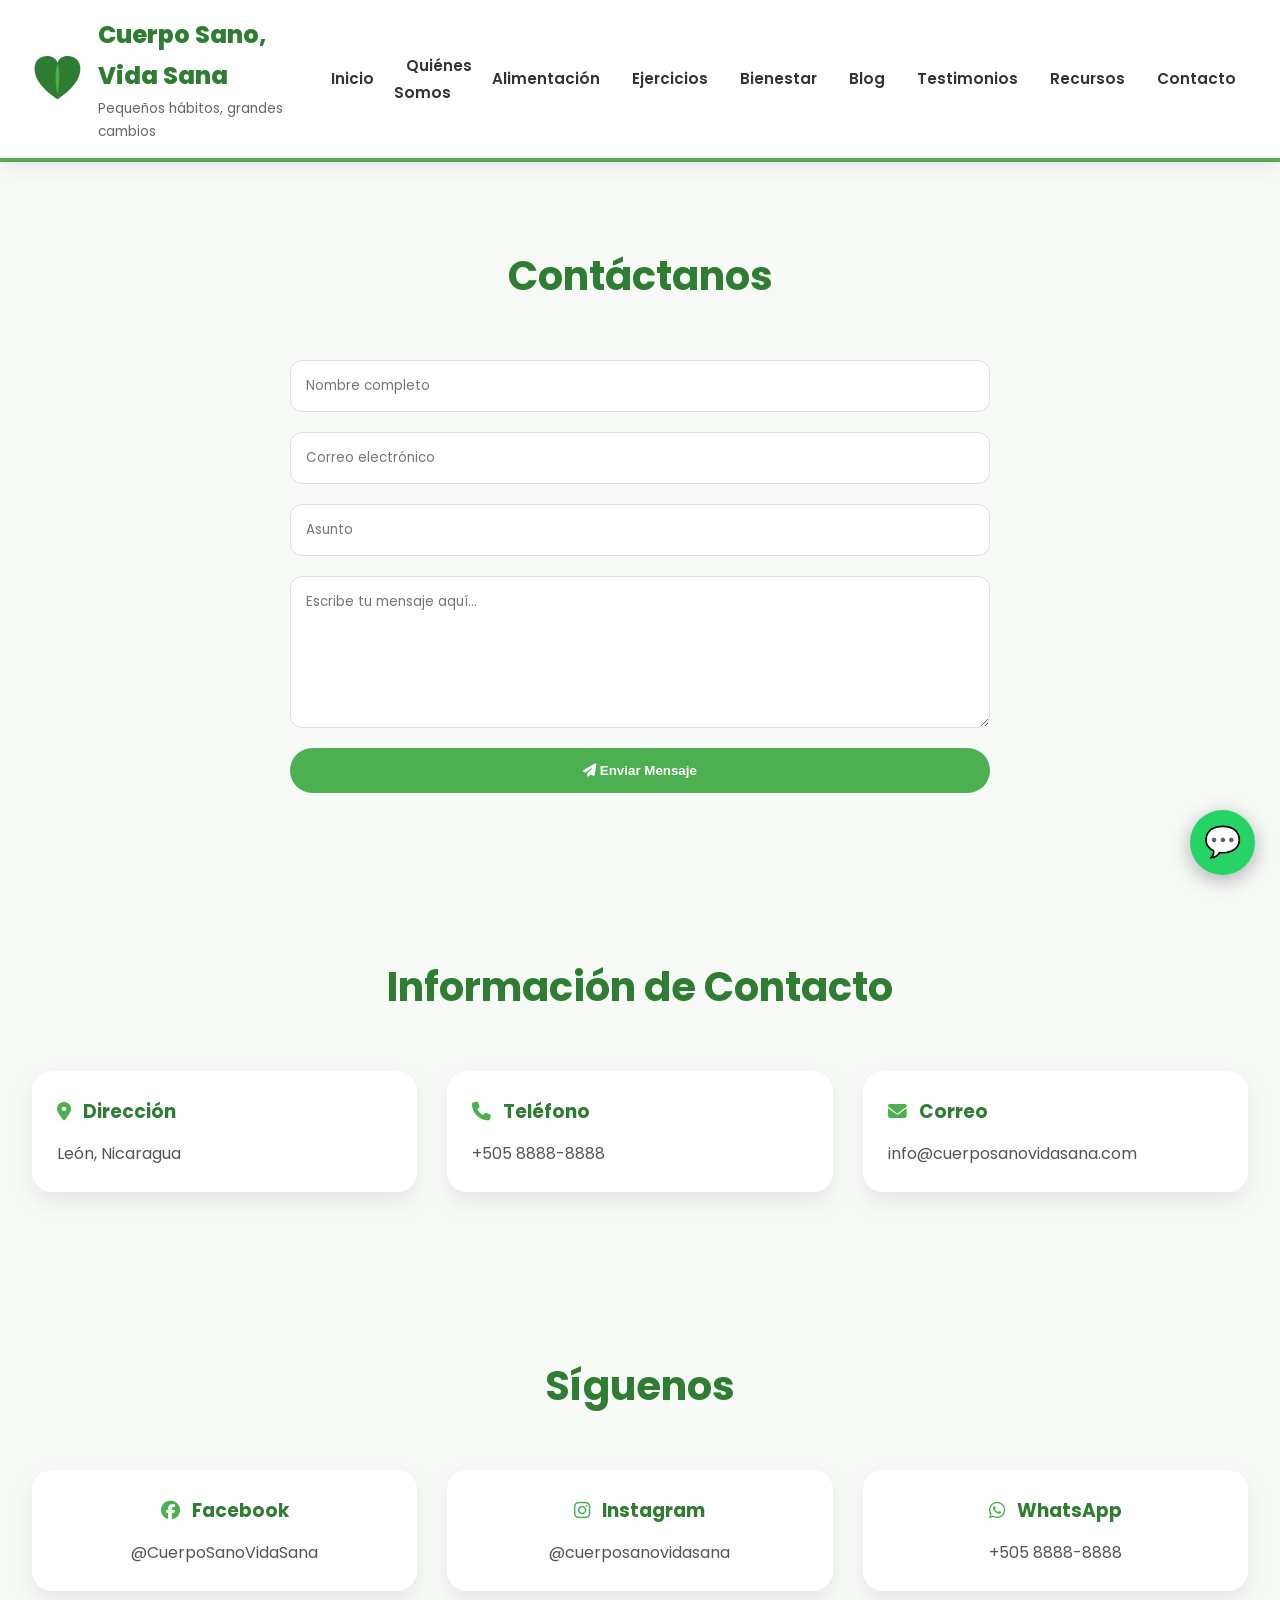
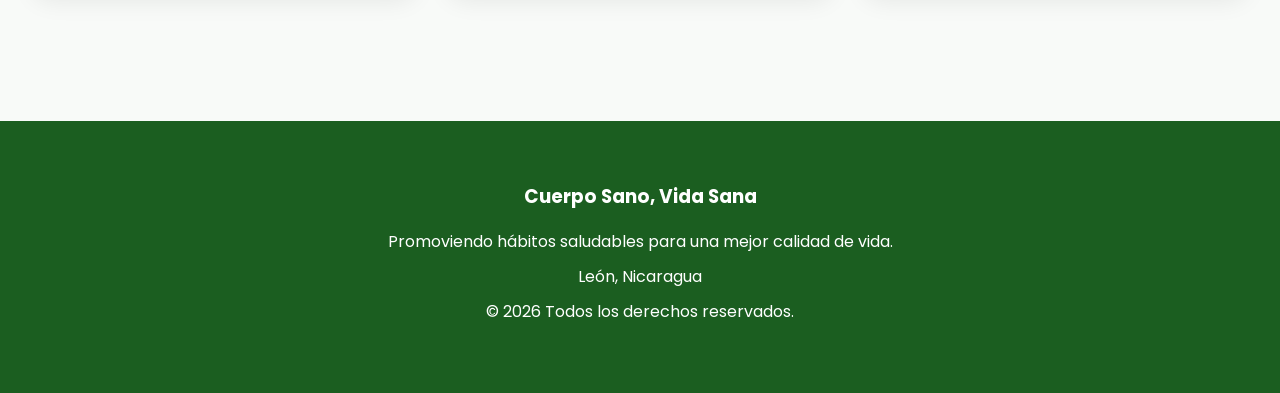
<file: contacto.html>
<!DOCTYPE html>
<html lang="es">

<head>
    <meta charset="UTF-8">
    <meta name="viewport" content="width=device-width, initial-scale=1.0">
    <meta name="description" content="Contáctanos para resolver dudas sobre salud, alimentación y bienestar.">

    <title>Contacto | Cuerpo Sano, Vida Sana</title>

    <link rel="stylesheet" href="css/style.css">

    <link rel="preconnect" href="https://fonts.googleapis.com">
    <link rel="preconnect" href="https://fonts.gstatic.com" crossorigin>
    <link href="https://fonts.googleapis.com/css2?family=Poppins:wght@300;400;500;600;700&display=swap" rel="stylesheet">

    <link rel="stylesheet"
    href="https://cdnjs.cloudflare.com/ajax/libs/font-awesome/6.5.0/css/all.min.css">
</head>

<body>

<header>
    <div class="container navbar">

        <div class="logo-container">
            <svg width="70" height="70" viewBox="0 0 100 100">
                <path fill="#2E7D32"
                    d="M50 90 C20 70 5 50 5 30 C5 15 15 5 30 5 C40 5 47 10 50 18 C53 10 60 5 70 5 C85 5 95 15 95 30 C95 50 80 70 50 90Z"/>
                <path fill="#4CAF50"
                    d="M50 20 C45 35 45 55 50 80 C55 55 55 35 50 20Z"/>
            </svg>

            <div class="logo-text">
                <h2>Cuerpo Sano, Vida Sana</h2>
                <p>Pequeños hábitos, grandes cambios</p>
            </div>
        </div>

        <nav>
            <ul>
                <li><a href="index.html">Inicio</a></li>
                <li><a href="quienes-somos.html">Quiénes Somos</a></li>
                <li><a href="alimentacion.html">Alimentación</a></li>
                <li><a href="ejercicios.html">Ejercicios</a></li>
                <li><a href="bienestar.html">Bienestar</a></li>
                <li><a href="blog.html">Blog</a></li>
                <li><a href="testimonios.html">Testimonios</a></li>
                <li><a href="recursos.html">Recursos</a></li>
                <li><a href="contacto.html">Contacto</a></li>
            </ul>
        </nav>

    </div>
</header>

<section class="section">
    <div class="container">

        <h1 class="section-title">
            Contáctanos
        </h1>

        <form class="contact-form">

            <input type="text" placeholder="Nombre completo" required>

            <input type="email" placeholder="Correo electrónico" required>

            <input type="text" placeholder="Asunto" required>

            <textarea rows="6" placeholder="Escribe tu mensaje aquí..." required></textarea>

            <button type="submit" class="btn">
                <i class="fa-solid fa-paper-plane"></i> Enviar Mensaje
            </button>

        </form>

    </div>
</section>

<section class="section">
    <div class="container">

        <h2 class="section-title">
            Información de Contacto
        </h2>

        <div class="cards">

            <div class="card">
                <div class="card-content">
                    <h3><i class="fa-solid fa-location-dot"></i> Dirección</h3>
                    <p>León, Nicaragua</p>
                </div>
            </div>

            <div class="card">
                <div class="card-content">
                    <h3><i class="fa-solid fa-phone"></i> Teléfono</h3>
                    <p>+505 8888-8888</p>
                </div>
            </div>

            <div class="card">
                <div class="card-content">
                    <h3><i class="fa-solid fa-envelope"></i> Correo</h3>
                    <p>info@cuerposanovidasana.com</p>
                </div>
            </div>

        </div>

    </div>
</section>

<section class="section">
    <div class="container">

        <h2 class="section-title">
            Síguenos
        </h2>

        <div class="cards">

            <div class="card">
                <div class="card-content" style="text-align:center;">
                    <h3><i class="fa-brands fa-facebook"></i> Facebook</h3>
                    <p>@CuerpoSanoVidaSana</p>
                </div>
            </div>

            <div class="card">
                <div class="card-content" style="text-align:center;">
                    <h3><i class="fa-brands fa-instagram"></i> Instagram</h3>
                    <p>@cuerposanovidasana</p>
                </div>
            </div>

            <div class="card">
                <div class="card-content" style="text-align:center;">
                    <h3><i class="fa-brands fa-whatsapp"></i> WhatsApp</h3>
                    <p>+505 8888-8888</p>
                </div>
            </div>

        </div>

    </div>
</section>

<footer>
    <h3>Cuerpo Sano, Vida Sana</h3>
    <p>Promoviendo hábitos saludables para una mejor calidad de vida.</p>
    <p>León, Nicaragua</p>
    <p>© 2026 Todos los derechos reservados.</p>
</footer>

<a href="https://wa.me/50588888888"
class="whatsapp"
target="_blank">
💬
</a>

</body>
</html>
</file>
<file: css/style.css>
@import url('https://fonts.googleapis.com/css2?family=Poppins:wght@300;400;500;600;700;800&display=swap');

*{
    margin:0;
    padding:0;
    box-sizing:border-box;
}

html{
    scroll-behavior:smooth;
}

body{
    font-family:'Poppins',sans-serif;
    background:#f8faf8;
    color:#333;
    line-height:1.7;
}

.container{
    width:95%;
    max-width:1400px;
    margin:auto;
}

header{
    background:#fff;
    border-bottom:4px solid #4CAF50;
    box-shadow:0 4px 20px rgba(0,0,0,.08);
    position:sticky;
    top:0;
    z-index:999;
}

.navbar{
    display:flex;
    justify-content:space-between;
    align-items:center;
    padding:15px 0;
}

.logo-container{
    display:flex;
    align-items:center;
    gap:15px;
}

.logo-text h2{
    color:#2E7D32;
    font-size:1.5rem;
    font-weight:800;
}

.logo-text p{
    color:#666;
    font-size:.85rem;
}

nav ul{
    display:flex;
    list-style:none;
    gap:8px;
    align-items:center;
}

nav ul li a{
    text-decoration:none;
    color:#333;
    font-weight:600;
    font-size:.95rem;
    padding:10px 12px;
    border-radius:10px;
    transition:.3s;
}

nav ul li a:hover{
    background:#4CAF50;
    color:white;
}

.hero{
    height:90vh;
    background:
    linear-gradient(rgba(0,0,0,.55), rgba(0,0,0,.55)),
    url("https://images.unsplash.com/photo-1490645935967-10de6ba17061?q=80&w=1800");

    background-size:cover;
    background-position:center;
    display:flex;
    justify-content:center;
    align-items:center;
    text-align:center;
    color:white;
}

.hero-content{
    max-width:850px;
    padding:20px;
}

.hero h1{
    font-size:4rem;
    margin-bottom:20px;
    font-weight:800;
}

.hero p{
    font-size:1.3rem;
    margin-bottom:30px;
}

.btn{
    display:inline-block;
    background:#4CAF50;
    color:white;
    text-decoration:none;
    padding:15px 35px;
    border-radius:40px;
    font-weight:600;
    transition:.3s;
}

.btn:hover{
    background:#2E7D32;
    transform:translateY(-3px);
}

.section{
    padding:80px 0;
}

.section-title{
    text-align:center;
    margin-bottom:50px;
    color:#2E7D32;
    font-size:2.5rem;
    font-weight:700;
}

.cards{
    display:grid;
    grid-template-columns:repeat(auto-fit,minmax(280px,1fr));
    gap:30px;
}

.card{
    background:white;
    border-radius:20px;
    overflow:hidden;
    box-shadow:0 10px 25px rgba(0,0,0,.08);
    transition:.4s;
}

.card:hover{
    transform:translateY(-10px) scale(1.02);
}

.card img{
    width:100%;
    height:230px;
    object-fit:cover;
}

.card-content{
    padding:25px;
}

.card-content h3{
    color:#2E7D32;
    margin-bottom:12px;
}

.card-content p{
    color:#555;
}

.card-content i{
    margin-right:8px;
    color:#4CAF50;
}

.about{
    display:grid;
    grid-template-columns:1fr 1fr;
    gap:50px;
    align-items:center;
}

.about img{
    width:100%;
    border-radius:20px;
    box-shadow:0 10px 25px rgba(0,0,0,.1);
}

.stats{
    background:white;
}

.stat-box{
    background:white;
    border-radius:20px;
    padding:40px;
    text-align:center;
    box-shadow:0 10px 25px rgba(0,0,0,.08);
}

.stat-box h2{
    color:#2E7D32;
    font-size:3rem;
}

.stat-box p{
    font-weight:600;
}

iframe{
    width:100%;
    min-height:500px;
    border:none;
    border-radius:20px;
    box-shadow:0 10px 25px rgba(0,0,0,.12);
}

audio{
    width:100%;
    margin-top:20px;
}

.contact-form{
    max-width:700px;
    margin:auto;
    display:flex;
    flex-direction:column;
    gap:20px;
}

.contact-form input,
.contact-form textarea{
    padding:15px;
    border:1px solid #ddd;
    border-radius:12px;
    font-family:'Poppins',sans-serif;
}

.contact-form input:focus,
.contact-form textarea:focus{
    outline:none;
    border-color:#4CAF50;
}

.contact-form button{
    border:none;
    cursor:pointer;
}

.testimonial{
    text-align:center;
}

.testimonial img{
    width:90px;
    height:90px;
    border-radius:50%;
    object-fit:cover;
    margin-bottom:15px;
}

footer{
    background:#1B5E20;
    color:white;
    text-align:center;
    padding:60px 20px;
    margin-top:50px;
}

footer h3{
    margin-bottom:15px;
}

footer p{
    margin:8px 0;
}

.whatsapp{
    position:fixed;
    right:25px;
    bottom:25px;
    width:65px;
    height:65px;
    background:#25D366;
    color:white;
    border-radius:50%;
    display:flex;
    justify-content:center;
    align-items:center;
    font-size:30px;
    text-decoration:none;
    box-shadow:0 5px 20px rgba(0,0,0,.3);
    z-index:999;
}

.video-container{
    position: relative;
    cursor: pointer;
    overflow: hidden;
    border-radius: 20px;
}

.video-thumbnail{
    width: 100%;
    height: 500px;
    object-fit: cover;
    display: block;
    border-radius: 20px;
}

.play-button{
    position: absolute;
    top: 50%;
    left: 50%;
    transform: translate(-50%, -50%);
    width: 90px;
    height: 90px;
    background: rgba(255, 0, 0, 0.85);
    border-radius: 50%;
    color: white;
    font-size: 40px;
    display: flex;
    align-items: center;
    justify-content: center;
    transition: 0.3s;
}

.video-container:hover .play-button{
    transform: translate(-50%, -50%) scale(1.1);
}

@media(max-width:1100px){
    .navbar{
        flex-direction:column;
        gap:15px;
    }

    nav ul{
        flex-wrap:wrap;
        justify-content:center;
    }
}

@media(max-width:768px){

    .hero{
        height:70vh;
    }

    .hero h1{
        font-size:2.5rem;
    }

    .hero p{
        font-size:1rem;
    }

    .about{
        grid-template-columns:1fr;
    }

    .section-title{
        font-size:2rem;
    }

    iframe{
        min-height:250px;
    }

}
</file>
